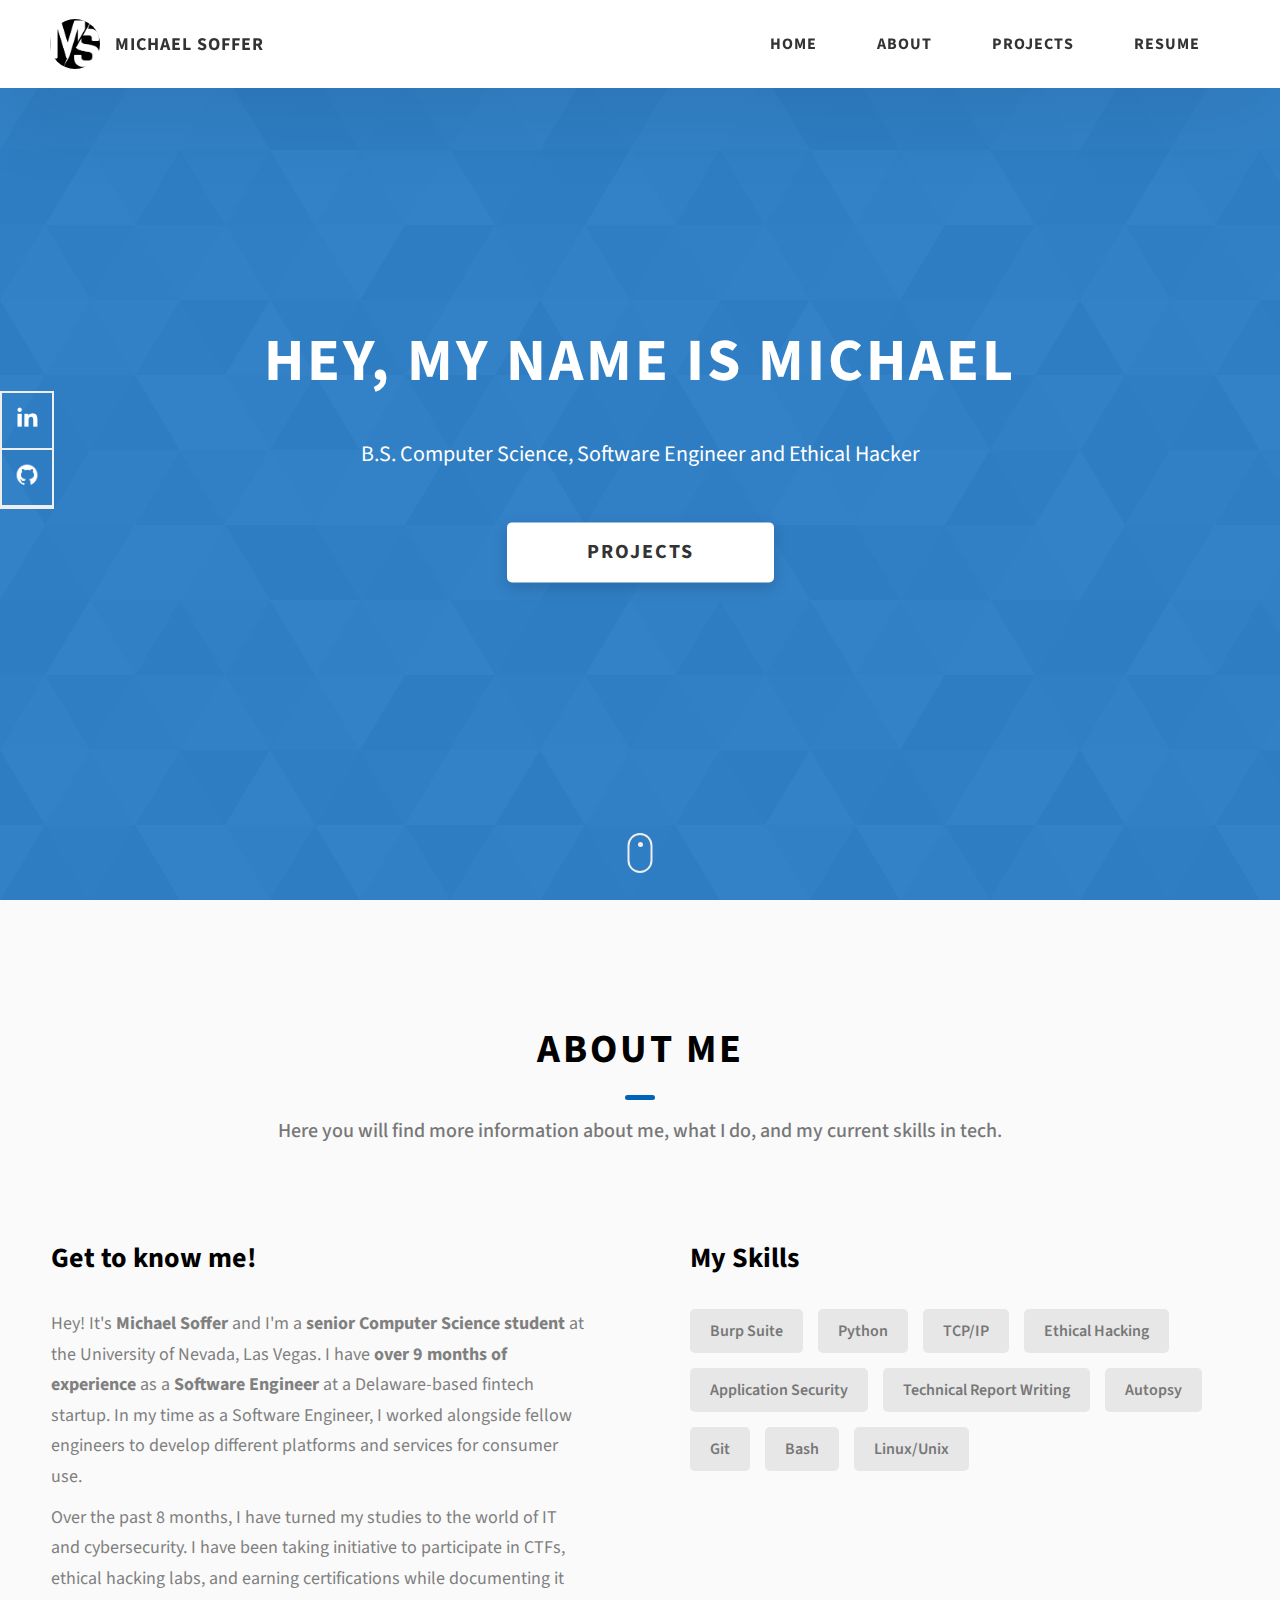
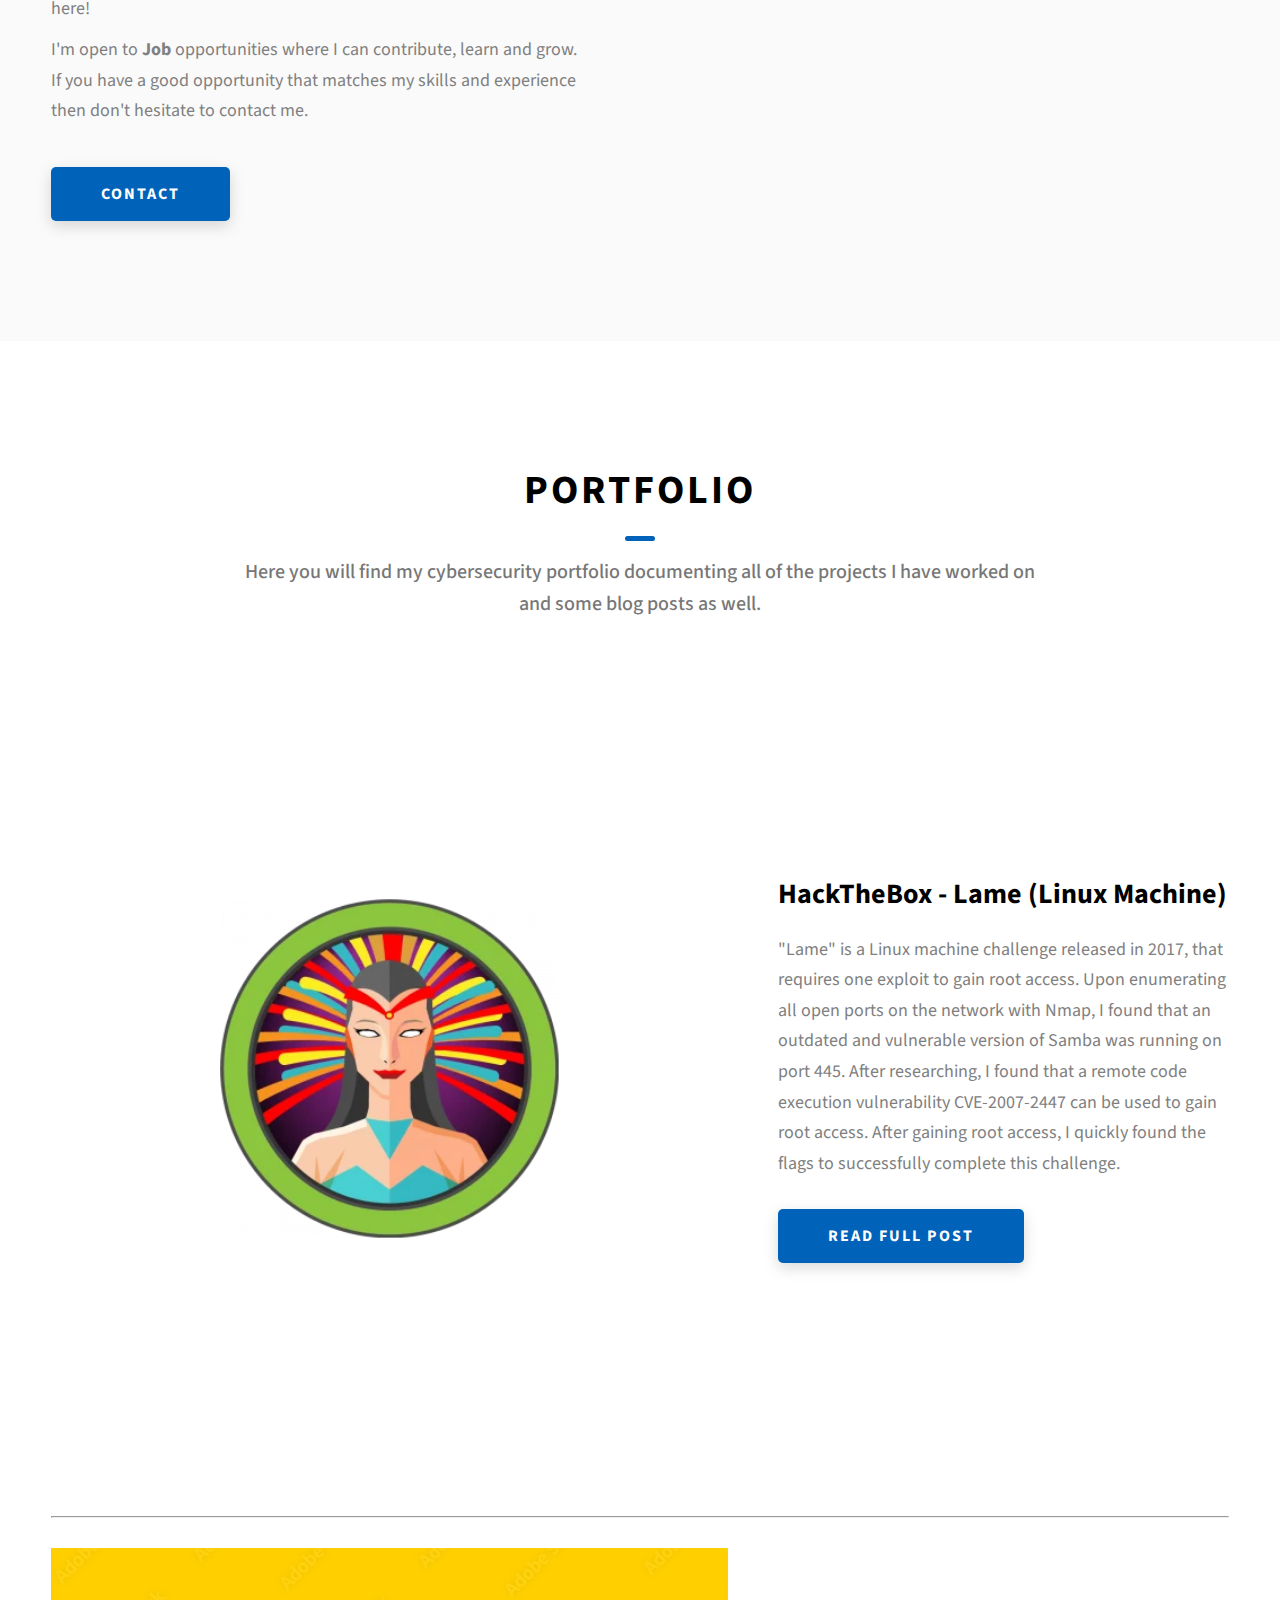
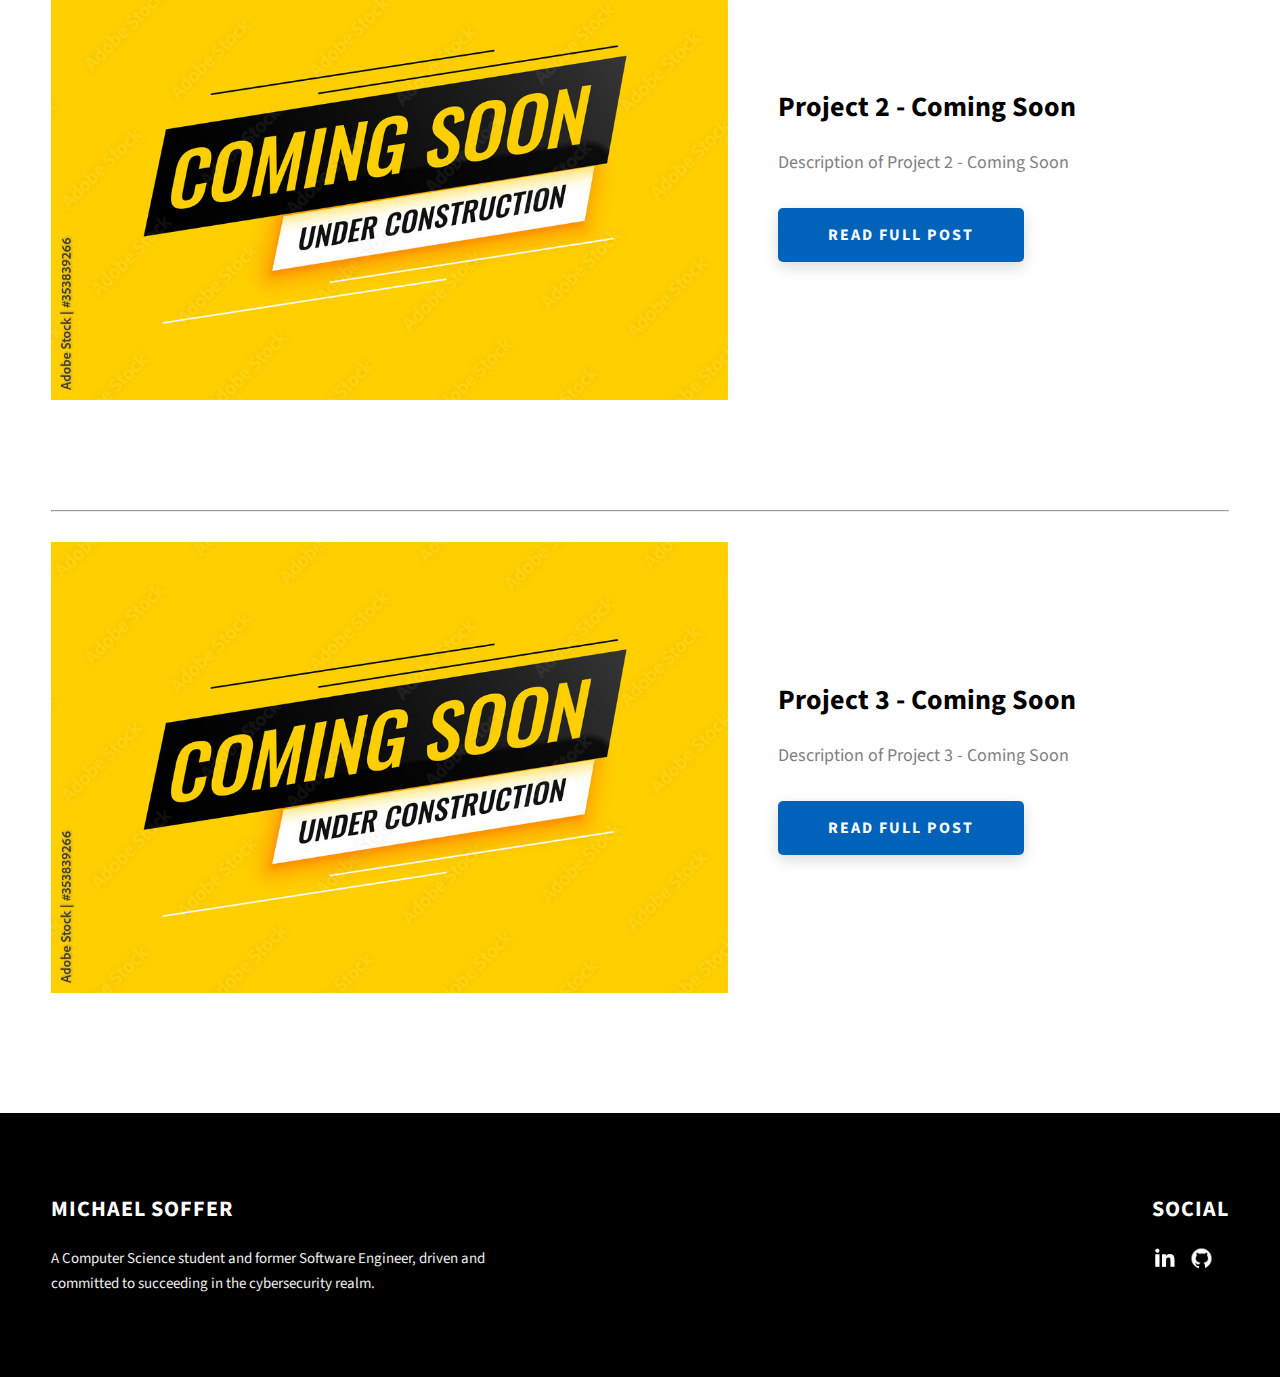
<file: index.html>
<!DOCTYPE html>
<html lang="en">
<head>
	<meta charset="UTF-8" />
	<meta name="viewport" content="width=device-width, initial-scale=1.0" />
	<meta http-equiv="X-UA-Compatible" content="ie=edge" />
	<title>Michael Soffer</title>
	<meta name="description" content="Portfolio Template for Developer" />

	<link rel="stylesheet" href="style.css" />

	<link rel="preconnect" href="https://fonts.googleapis.com" />
	<link rel="preconnect" href="https://fonts.gstatic.com" crossorigin />
	<link
		href="https://fonts.googleapis.com/css2?family=Source+Sans+Pro:wght@400;600;700;900&display=swap"
		rel="stylesheet"
	/>
	<link rel="shortcut icon" href="assets/ms_logo.jpg">
</head>
<body>
<!-- Header Bar Start -->

<header class="header">
	<div class="header__content">
		<div class="header__logo-container">
			<div class="header__logo-img-cont">
				<img src="./assets/ms_logo.jpg" alt="Michael Soffer Logo Image" class="header__logo-img" />
			</div>
			<span class="header__logo-sub">Michael Soffer</span>
		</div>

		<div class="header__main">
			<ul class="header__links">
				<li class="header__link-wrapper">
					<a href="./index.html" class="header__link">Home </a>
				</li>
				<li class="header__link-wrapper">
					<a href="./index.html#about" class="header__link">About </a>
				</li>
				<li class="header__link-wrapper">
					<a href="./index.html#projects" class="header__link">Projects </a>
				</li>
				<li class="header__link-wrapper">
					<a href="assets/Michael_Soffer_Resume.pdf" target="_blank" class="header__link">Resume </a>
				</li>
			</ul>

			<div class="header__main-ham-menu-cont">
				<img
					src="./assets/ham-menu.svg"
					alt="hamburger menu"
					class="header__main-ham-menu"
				/>
				<img
					src="./assets/ham-menu-close.svg"
					alt="hamburger menu close"
					class="header__main-ham-menu-close d-none"
				/>
			</div>
		</div>
	</div>

	<div class="header__sm-menu">
		<div class="header__sm-menu-content">
			<ul class="header__sm-menu-links">
				<li class="header__sm-menu-link">
					<a href="./index.html"> Home </a>
				</li>

				<li class="header__sm-menu-link">
					<a href="./index.html#about"> About </a>
				</li>

				<li class="header__sm-menu-link">
					<a href="./index.html#projects"> Projects </a>
				</li>

				<li class="header__sm-menu-link">
					<a href="assets/Michael_Soffer_Resume.pdf" target="_blank"> Resume </a>
				</li>
			</ul>
		</div>
	</div>
</header>

<section class="home-hero">
	<div class="home-hero__content">
		<h1 class="heading-primary">Hey, My name is Michael</h1>
		<div class="home-hero__info">
			<p class="text-primary">
				B.S. Computer Science, Software Engineer and Ethical Hacker
			</p>
		</div>
		<div class="home-hero__cta">
			<a href="./#projects" class="btn btn--bg">Projects</a>
		</div>
	</div>

	<div class="home-hero__socials">
		<!-- Linkedin social -->
		<div class="home-hero__social">
			<a href="https://www.linkedin.com/in/michael-soffer-7a10b6208/" target="_blank" class="home-hero__social-icon-link">
				<img
					src="./assets/linkedin-ico.png"
					alt="icon"
					class="home-hero__social-icon"
				/>
			</a>
		</div>

		<!-- Github social -->
		<div class="home-hero__social">
			<a href="#" class="home-hero__social-icon-link">
			<img
				src="./assets/github-ico.png"
				alt="icon"
				class="home-hero__social-icon"
			/>
			</a>
		</div>
	</div>

	<div class="home-hero__mouse-scroll-cont">
		<div class="mouse"></div>
	</div>
</section>

<!-- About Section Start -->
<section id="about" class="about sec-pad">
	<div class="main-container">
		<h2 class="heading heading-sec heading-sec__mb-med">
			<span class="heading-sec__main">About Me</span>
			<span class="heading-sec__sub">
				Here you will find more information about me, what I do, and my current skills in tech. 
			</span>
		</h2>

		<div class="about__content">
			<div class="about__content-main">
				<h3 class="about__content-title">Get to know me!</h3>
				<div class="about__content-details">
					<p class="about__content-details-para">
						Hey! It's
						<strong>Michael Soffer</strong>
						and I'm a <strong> senior Computer Science student </strong> at the
						University of Nevada, Las Vegas. I have <strong>over 9 months of experience </strong>
						as a <strong>Software Engineer </strong> at a Delaware-based fintech startup. In my time as a Software Engineer, 
						I worked alongside fellow engineers to develop different platforms and services for consumer use.  
					</p>
					<p class="about__content-details-para">
						Over the past 8 months, I have turned my studies to the world of IT and cybersecurity. 
						I have been taking initiative to participate in CTFs, ethical hacking labs, and earning certifications while documenting it here!
					</p>
					<p class="about__content-details-para">
						I'm open to <strong> Job </strong> opportunities where I can contribute, learn and grow. 
						If you have a good opportunity that matches my skills and experience then don't hesitate to contact me.
					</p>
				</div>
				<a href="./#contact" class="btn btn--med btn--theme dynamicBgClr">Contact</a>
			</div>

			<div class="about__content-skills">
				<h3 class="about__content-title">My Skills</h3>
				<div class="skills">
					<div class="skills__skill">Burp Suite</div>
					<div class="skills__skill">Python</div>
					<div class="skills__skill">TCP/IP</div>
					<div class="skills__skill">Ethical Hacking</div>
					<div class="skills__skill">Application Security</div>
					<div class="skills__skill">Technical Report Writing</div>
					<div class="skills__skill">Autopsy</div>
					<div class="skills__skill">Git</div>
					<div class="skills__skill">Bash</div>
					<div class="skills__skill">Linux/Unix</div>
				</div>
			</div>
		</div>
	</div>
</section>
<!-- About Section End -->

<!-- Project Section Start-->
<section id="projects" class="projects sec-pad">
	<div class="main-container">

		<!-- Projects Header -->
		<h2 class="heading heading-sec heading-sec__mb-bg">
			<span class="heading-sec__main">Portfolio</span>
			<span class="heading-sec__sub">
				Here you will find my cybersecurity portfolio documenting all of the projects I have worked on and some blog posts as well. 
			</span>
		</h2>

		<!-- Individual Projects -->
		<div class="projects__content">

			<!-- Project 1 -->
			<div class="projects__row">
				<div class="projects__row-img-cont">
					<img
					src="./assets/lame_uswe5x.webp"
					alt="Project Screenshot"
					class="projects__row-img"
					loading="lazy"
					style="transform: scale(0.5);"
					/>
				</div>
				<div class="projects__row-content">
					<h3 class="projects__row-content-title">HackTheBox - Lame (Linux Machine)</h3>
					<p class="projects__row-content-desc">
						"Lame" is a Linux machine challenge released in 2017, that requires one exploit to gain root access. 
						Upon enumerating all open ports on the network with Nmap, I found that an outdated and vulnerable version of Samba was running on port 445. 
						After researching, I found that a remote code execution vulnerability CVE-2007-2447 can be used to gain root access. 
						After gaining root access, I quickly found the flags to successfully complete this challenge. 
					</p>
					<!--	MIGHT GET RID OF 
						<div class="project-details__tools-used">
						<h3 class="project-details__content-title">Tools Used</h3>
						<div class="skills">
						  <div class="skills__skill">React.js</div>
						  <div class="skills__skill">NoSQL</div>
						  <div class="skills__skill">Firebase</div>
						  <div class="skills__skill">Git</div>
						</div>
					</div> -->
					<a
					href="lame.html"
					class="btn btn--med btn--theme dynamicBgClr"
					target=""
					>Read Full Post</a>
				</div>
			</div>
			<hr><br><br>

			<!-- Project 2 -->
			<div class="projects__row">
				<div class="projects__row-img-cont">
					<img
					src="./assets/1000_F_353839266_8yqhN0548cGxrl4VOxngsiJzDgrDHxjG.jpg"
					alt="Project Screenshot"
					class="projects__row-img"
					loading="lazy"
					/>
				</div>
				<div class="projects__row-content">
					<h3 class="projects__row-content-title">Project 2 - Coming Soon</h3>
					<p class="projects__row-content-desc">
						Description of Project 2 - Coming Soon
					</p>
					<!-- <div class="project-details__tools-used">
						<h3 class="project-details__content-title">Tools Used</h3>
						<div class="skills">
						  <div class="skills__skill">Flask</div>
						  <div class="skills__skill">jQuery</div>
						  <div class="skills__skill">Socket.IO</div>
						  <div class="skills__skill">Python</div>
						  <div class="skills__skill">JavaScript</div>
						  <div class="skills__skill">HTML</div>
						  <div class="skills__skill">CSS</div>
						  <div class="skills__skill">Git</div>
						</div>
					</div> -->
					<a
					href="https://michaelsoffer.com"
					class="btn btn--med btn--theme dynamicBgClr"
					target=""
					>Read Full Post</a
					>
				</div>
			</div>
			<hr><br><br>

			<!-- Project 3-->
			<div class="projects__row">
				<div class="projects__row-img-cont">
					<img
					src="./assets/1000_F_353839266_8yqhN0548cGxrl4VOxngsiJzDgrDHxjG.jpg"
					alt="Project Screenshot"
					class="projects__row-img"
					loading="lazy"
					/>
				</div>
				<div class="projects__row-content">
					<h3 class="projects__row-content-title">Project 3 - Coming Soon</h3>
					<p class="projects__row-content-desc">
						Description of Project 3 - Coming Soon
					</p>
					<!-- <div class="project-details__tools-used">
						<h3 class="project-details__content-title">Tools Used</h3>
						<div class="skills">
						  <div class="skills__skill">React.js</div>
						  <div class="skills__skill">JavaScript</div>
						  <div class="skills__skill">Netlify</div>
						</div>
					</div> -->
					<a
					href="https://michaelsoffer.com"
					class="btn btn--med btn--theme dynamicBgClr"
					target=""
					>Read Full Post</a
					>
				</div>
			</div>
		</div>
	</div>
</section>

<footer class="main-footer">
	<div class="main-container">
		<div class="main-footer__upper">
			<div class="main-footer__row main-footer__row-1">
				<h2 class="heading heading-sm main-footer__heading-sm">
					<span>Social</span>
				</h2>
				<div class="main-footer__social-cont">
					<!-- Linkedin -->
					<a target="_blank" rel="noreferrer" href="https://www.linkedin.com/in/michael-soffer-7a10b6208/">
					<img
						class="main-footer__icon"
						src="./assets/linkedin-ico.png"
						alt="icon"
					/>
					</a>

					<!-- Github -->
					<a target="_blank" rel="noreferrer" href="https://github.com/michaelsoffer">
					<img
						class="main-footer__icon"
						src="./assets/github-ico.png"
						alt="icon"
					/>
					</a>
				</div>
			</div>
			<div class="main-footer__row main-footer__row-2">
			<h4 class="heading heading-sm text-lt">Michael Soffer</h4>
			<p class="main-footer__short-desc">
				A Computer Science student and former Software Engineer, driven and committed to succeeding in the cybersecurity realm.
			</p>
			</div>
		</div>
	</div>
</footer>

<script src="./index.js"></script>
</body>
</html>
</file>
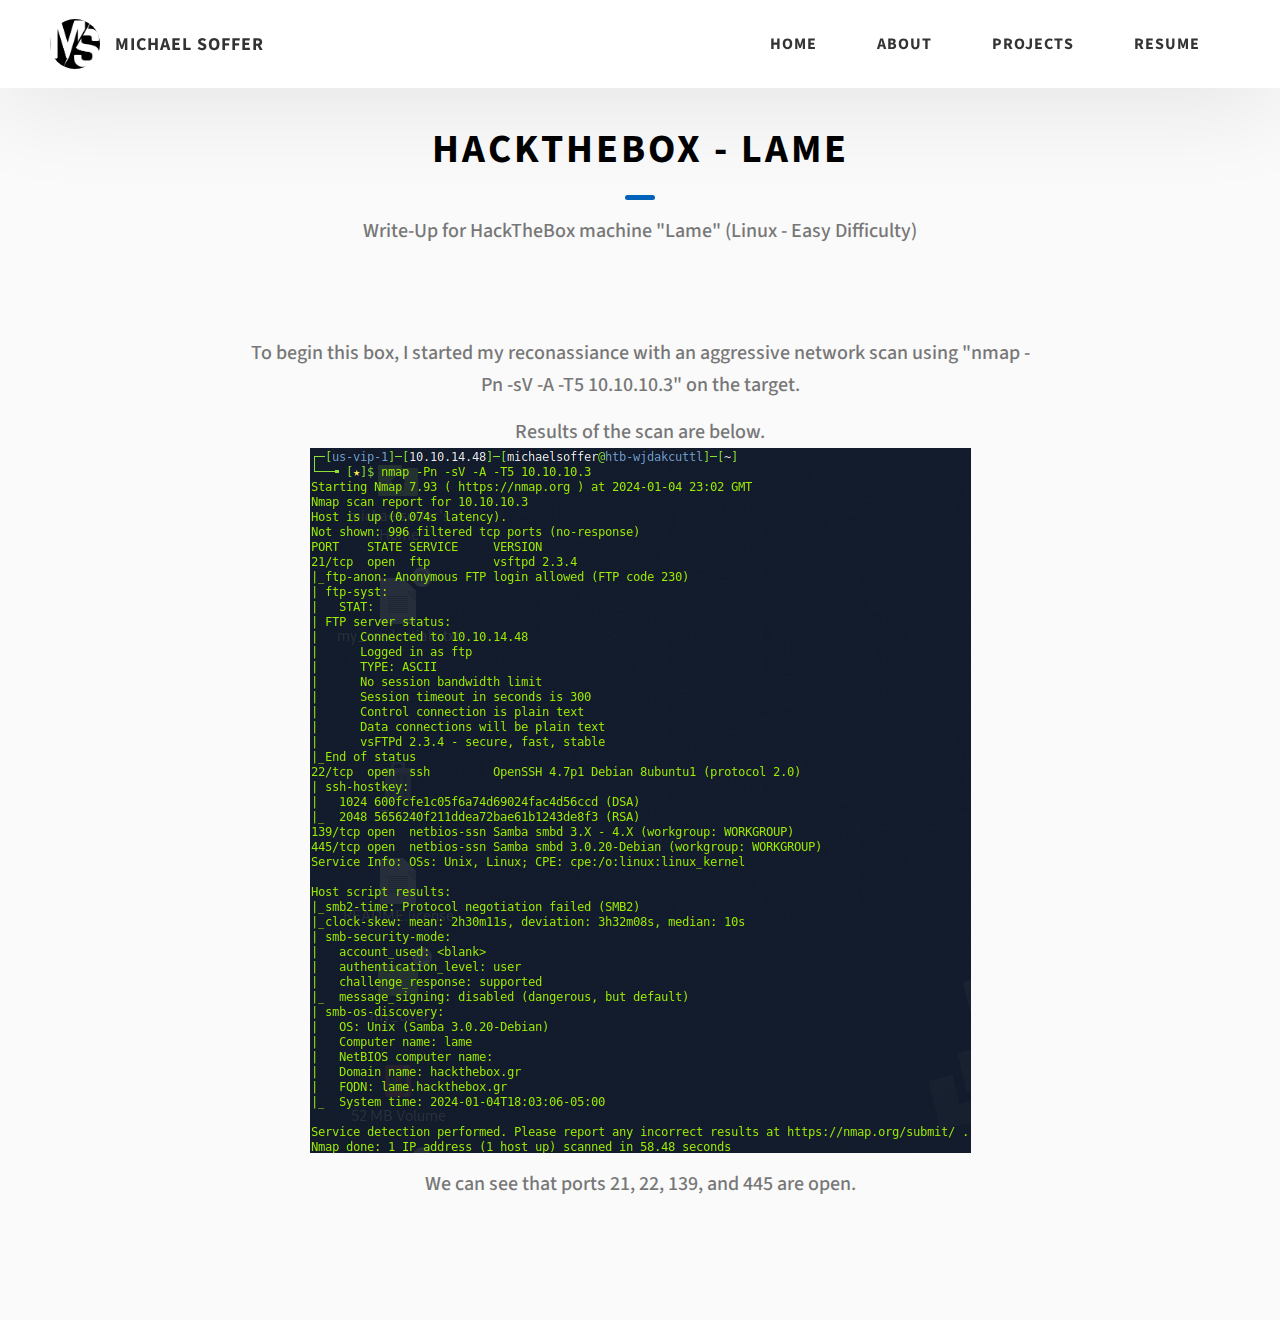
<file: lame.html>
<!DOCTYPE html>
<html lang="en">
<head>
	<meta charset="UTF-8" />
	<meta name="viewport" content="width=device-width, initial-scale=1.0" />
	<meta http-equiv="X-UA-Compatible" content="ie=edge" />
	<title>HackTheBox - Lame Write-Up</title>
	<meta name="description" content="Portfolio Template for Developer" />

	<link rel="stylesheet" href="style.css" />

	<link rel="preconnect" href="https://fonts.googleapis.com" />
	<link rel="preconnect" href="https://fonts.gstatic.com" crossorigin />
	<link
		href="https://fonts.googleapis.com/css2?family=Source+Sans+Pro:wght@400;600;700;900&display=swap"
		rel="stylesheet"
	/>
	<link rel="shortcut icon" href="assets/ms_logo.jpg">
</head>
<body>
<!-- Header Bar Start -->
<header class="header">
	<div class="header__content">
		<div class="header__logo-container">
			<div class="header__logo-img-cont">
				<img src="./assets/ms_logo.jpg" alt="Michael Soffer Logo Image" class="header__logo-img" />
			</div>
			<span class="header__logo-sub">Michael Soffer</span>
		</div>

		<div class="header__main">
			<ul class="header__links">
				<li class="header__link-wrapper">
					<a href="./index.html" class="header__link">Home </a>
				</li>
				<li class="header__link-wrapper">
					<a href="./index.html#about" class="header__link">About </a>
				</li>
				<li class="header__link-wrapper">
					<a href="./index.html#projects" class="header__link">Projects </a>
				</li>
				<li class="header__link-wrapper">
					<a href="assets/Michael_Soffer_Resume.pdf" target="_blank" class="header__link">Resume </a>
				</li>
			</ul>

			<div class="header__main-ham-menu-cont">
				<img
					src="./assets/ham-menu.svg"
					alt="hamburger menu"
					class="header__main-ham-menu"
				/>
				<img
					src="./assets/ham-menu-close.svg"
					alt="hamburger menu close"
					class="header__main-ham-menu-close d-none"
				/>
			</div>
		</div>
	</div>

	<div class="header__sm-menu">
		<div class="header__sm-menu-content">
			<ul class="header__sm-menu-links">
				<li class="header__sm-menu-link">
					<a href="./index.html"> Home </a>
				</li>

				<li class="header__sm-menu-link">
					<a href="./index.html#about"> About </a>
				</li>

				<li class="header__sm-menu-link">
					<a href="./index.html#projects"> Projects </a>
				</li>

				<li class="header__sm-menu-link">
					<a href="assets/Resume.pdf" target="_blank"> Resume </a>
				</li>
			</ul>
		</div>
	</div>
</header>
<!-- Header Bar End -->

<!-- Main Section Start -->
<section id="about" class="about sec-pad">
	<div class="main-container">
		<h2 class="heading heading-sec heading-sec__mb-med">
			<span class="heading-sec__main">HackTheBox - Lame</span>
			<span class="heading-sec__sub">
				Write-Up for HackTheBox machine "Lame" (Linux - Easy Difficulty)
			</span>
		</h2>

        <span class="heading-sec__sub">To begin this box, I started my reconassiance with an aggressive network scan using "nmap -Pn -sV -A -T5 10.10.10.3" on the target.</span>
		<br>
		<span class="heading-sec__sub">Results of the scan are below.</span>

		<img class="heading-sec__sub" src="assets/lame_nmapscan.PNG">

		<br>
		<span class="heading-sec__sub">We can see that ports 21, 22, 139, and 445 are open.</span>


		<div class="about__content">
			<!-- <div class="about__content-main">
				<h3 class="about__content-title">Get to know me!</h3>
				<div class="about__content-details">
					<p class="about__content-details-para">
						Hey! It's
						<strong>Michael Soffer</strong>
						and I'm a <strong> senior Computer Science student </strong> at the
						University of Nevada, Las Vegas. I have <strong>over 9 months of experience </strong>
						as a <strong>Software Engineer </strong> at a Delaware-based fintech startup. In my time as a Software Engineer, 
						I worked alongside fellow engineers to develop different platforms and services for consumer use.  
					</p>
					<p class="about__content-details-para">
						Over the past 8 months, I have turned my studies to the world of IT and cybersecurity. 
						I have been taking initiative to participate in CTFs, ethical hacking labs, and earning certifications while documenting it here!
					</p>
					<p class="about__content-details-para">
						I'm open to <strong> Job </strong> opportunities where I can contribute, learn and grow. 
						If you have a good opportunity that matches my skills and experience then don't hesitate to contact me.
					</p>
				</div>
				<a href="./#contact" class="btn btn--med btn--theme dynamicBgClr">Contact</a>
			</div>

			<div class="about__content-skills">
				<h3 class="about__content-title">My Skills</h3>
				<div class="skills">
					<div class="skills__skill">Burp Suite</div>
					<div class="skills__skill">Python</div>
					<div class="skills__skill">TCP/IP</div>
					<div class="skills__skill">Ethical Hacking</div>
					<div class="skills__skill">Application Security</div>
					<div class="skills__skill">Technical Report Writing</div>
					<div class="skills__skill">Autopsy</div>
					<div class="skills__skill">Git</div>
					<div class="skills__skill">Bash</div>
					<div class="skills__skill">Linux/Unix</div>
				</div>
			</div> -->
		</div>
	</div>
</section>
<!-- Main Section End -->

</body>
</html>
</file>
<file: style.css>
/*
0 - 600px:      Phone
600 - 900px:    Tablet portrait
900 - 1200px:   Tablet landscape
[1200 - 1800] is where our normal styles apply
1800px + :      Big desktop
$breakpoint arguement choices:
- phone
- tab-port
- tab-land
- big-desktop
Inside media queries 1em is always 16px i.e 1em = 16px at every screen size only inside media queries
*/
*,
*::after,
*::before {
	margin: 0;
	padding: 0;
	box-sizing: inherit;
	font-family: inherit; 
}

html {
	font-size: 62.5%;
	scroll-behavior: smooth; 
}

@media only screen and (max-width: 75em) {
	html {
		font-size: 59%; 
	}
}

@media only screen and (max-width: 56.25em) {
	html {
    	font-size: 56%; 
	} 
}

@media only screen and (min-width: 112.5em) {
    html {
    	font-size: 65%;
	}
}

body {
	box-sizing: border-box;
	position: relative;
	line-height: 1.5;
	font-family: sans-serif;
	overflow-x: hidden;
	overflow-y: scroll;
	font-family: 'Source Sans Pro', sans-serif; 
}

a {
	text-decoration: none;
	color: inherit; 
}

li {
	list-style: none; 
}

input:focus,
button:focus,
a:focus,
textarea:focus {
	outline: none; 
}

button {
	border: none;
	cursor: pointer; 
}

textarea {
	resize: none; 
}

.heading-primary {
	font-size: 6rem;
	text-transform: uppercase;
	letter-spacing: 3px;
	text-align: center; 
}

@media only screen and (max-width: 37.5em) {
	.heading-primary {
		font-size: 4.5rem; 
	}
}

.heading-sec__mb-bg {
	margin-bottom: 11rem; 
}

@media only screen and (max-width: 56.25em) {
	.heading-sec__mb-bg {
		margin-bottom: 8rem; 
	}
}

.heading-sec__mb-med {
	margin-bottom: 9rem; 
}

@media only screen and (max-width: 56.25em) {
    .heading-sec__mb-med {
		margin-bottom: 8rem; 
	}
}

.heading-sec__main {
	display: block;
	font-size: 4rem;
	text-transform: uppercase;
	letter-spacing: 1px;
	letter-spacing: 3px;
	text-align: center;
	margin-bottom: 3.5rem;
	position: relative; 
}

.heading-sec__main--lt {
	color: #fff; 
}

.heading-sec__main--lt::after {
	content: '';
	background: #fff !important; 
}

.heading-sec__main::after {
	content: '';
	position: absolute;
	top: calc(100% + 1.5rem);
	height: 5px;
	width: 3rem;
	background: #0062b9;
	left: 50%;
	transform: translateX(-50%);
	border-radius: 5px; 
}

@media only screen and (max-width: 37.5em) {
	.heading-sec__main::after {
		top: calc(100% + 1.2rem); 
	}
}

.heading-sec__sub {
	display: block;
	text-align: center;
	color: #777;
	font-size: 2rem;
	font-weight: 500;
	max-width: 80rem;
	margin: auto;
	line-height: 1.6; 
}

@media only screen and (max-width: 37.5em) {
	.heading-sec__sub {
		font-size: 1.8rem; 
	}
}

.heading-sec__sub--lt {
	color: #eee; 
}

.heading-sm {
	font-size: 2.2rem;
	text-transform: uppercase;
	letter-spacing: 1px; 
}

.main-container {
	max-width: 120rem;
	margin: auto;
	width: 92%; 
}

.btn {
	background: #fff;
	color: #333;
	text-transform: uppercase;
	letter-spacing: 2px;
	display: inline-block;
	font-weight: 700;
	border-radius: 5px;
	box-shadow: 0 5px 15px 0 rgba(0, 0, 0, 0.15);
	transition: transform .3s; 
}

.btn:hover {
	transform: translateY(-3px); 
}

.btn--bg {
	padding: 1.5rem 8rem;
	font-size: 2rem; 
}

.btn--med {
	padding: 1.5rem 5rem;
	font-size: 1.6rem; 
}

.btn--theme {
	background: #0062b9;
	color: #fff; 
}

.btn--theme-inv {
	color: #0062b9;
	background: #fff;
	border: 2px solid #0062b9;
	box-shadow: none;
	padding: calc(1.5rem - 2px) calc(5rem - 2px); 
}

.sec-pad {
	padding: 12rem 0; 
}

@media only screen and (max-width: 56.25em) {
	.sec-pad {
		padding: 8rem 0; 
	}
}

.text-primary {
	color: #fff;
	font-size: 2.2rem;
	text-align: center;
	width: 100%;
	line-height: 1.6; 
}

@media only screen and (max-width: 37.5em) {
	.text-primary {
		font-size: 2rem; 
	}
}

.d-none {
	display: none; 
}

.home-hero {
	color: #fff;
	background: linear-gradient(to right, rgba(0, 98, 185, 0.8), rgba(0, 98, 185, 0.8)), url(../../assets/common-bg.svg);
	background-position: center;
	height: 100vh;
	min-height: 80rem;
	max-height: 120rem;
	position: relative; 
}

@media only screen and (max-width: 37.5em) {
	.home-hero {
		height: unset;
		min-height: unset; 
	}
}

.home-hero__socials {
	position: absolute;
	top: 50%;
	border: 2px solid #eee;
	border-left: 2px solid #eee;
	transform: translateY(-50%); 
}

@media only screen and (max-width: 56.25em) {
	.home-hero__socials {
		display: none; 
	}
}

.home-hero__mouse-scroll-cont {
	position: absolute;
	bottom: 3%;
	left: 50%;
	transform: translateX(-50%); 
}

@media only screen and (max-width: 37.5em) {
	.home-hero__mouse-scroll-cont {
		display: none; 
	}
}

.home-hero__social {
	width: 5rem; 
}

.home-hero__social-icon-link {
	width: 100%;
	display: block;
	padding: 1.2rem;
	border-bottom: 2px solid #eee;
	transition: background .3s; 
}

.home-hero__social-icon-link:hover {
	background: rgba(255, 255, 255, 0.1); 
}

.home-hero__social-icon-link--bd-none {
	border-bottom: 0; 
}

.home-hero__social-icon {
	width: 100%; 
}

.home-hero__content {
	position: absolute;
	top: 50%;
	left: 50%;
	transform: translate(-50%, -50%);
	max-width: 90rem;
	width: 92%; 
}

@media only screen and (max-width: 37.5em) {
	.home-hero__content {
		padding: 19rem 0 13rem 0;
		margin: auto;
		position: static;
		transform: translate(0, 0); 
	}
}
  
.home-hero__info {
	margin: 3rem auto 0 auto;
	max-width: 80rem; 
}

.home-hero__cta {
	margin-top: 5rem;
	text-align: center; 
}

.about {
	background: #fafafa; 
}

.about__content {
	display: grid;
	grid-template-columns: 1fr 1fr;
	grid-gap: 10rem; 
}

@media only screen and (max-width: 56.25em) {
	.about__content {
		grid-template-columns: 1fr;
		grid-gap: 8rem; 
	}
}

.about__content-title {
	font-weight: 700;
	font-size: 2.8rem;
	margin-bottom: 3rem; 
}

@media only screen and (max-width: 37.5em) {
	.about__content-title {
		font-size: 2.4rem; 
	}
}

.about__content-details-para {
	font-size: 1.8rem;
	color: grey;
	max-width: 60rem;
	line-height: 1.7;
	margin-bottom: 1rem; 
}

.about__content-details-para--hl {
	font-weight: 700;
	margin: 0 3px; 
}

.about__content-details-para:last-child {
	margin-bottom: 4rem; 
}

.projects__row { 
	display: grid;
	grid-template-columns: 1.5fr 1fr;
	grid-gap: 5rem;
	margin-bottom: 11rem; 
}

@media only screen and (max-width: 56.25em) {
	.projects__row {
		grid-template-columns: 1fr;
		grid-gap: 2rem;
		margin-bottom: 8rem; 
	}
}
  
@media only screen and (max-width: 56.25em) {
	.projects__row {
		text-align: center; 
	}
}

.projects__row:last-child {
	margin-bottom: 0; 
}

.projects__row-img-cont {
	overflow: hidden; 
}

.projects__row-img {
	width: 100%;
	display: block;
	object-fit: cover; 
}

.projects__row-content {
	padding: 2rem 0;
	display: flex;
	justify-content: center;
	flex-direction: column;
	align-items: flex-start; 
}

@media only screen and (max-width: 56.25em) {
	.projects__row-content {
		align-items: center; 
	}
}
    
.projects__row-content-title {
	font-weight: 700;
	font-size: 2.8rem;
	margin-bottom: 2rem; 
}

@media only screen and (max-width: 37.5em) {
	.projects__row-content-title {
		font-size: 2.4rem; 
	}
}

.projects__row-content-desc {
	font-size: 1.8rem;
	color: grey;
	max-width: 60rem;
	line-height: 1.7;
	margin-bottom: 3rem; 
}

@media only screen and (max-width: 37.5em) {
	.projects__row-content-desc {
		font-size: 1.7rem; 
	}
}

.contact {
	background: linear-gradient(to right, rgba(0, 98, 185, 0.8), rgba(0, 98, 185, 0.8)), url(../../assets/svg/common-bg.svg);
	background-size: cover;
	background-position: center; 
}

.contact__form-container {
	box-shadow: 0 0 10px rgba(0, 0, 0, 0.1);
	background: white;
	padding: 4rem;
	margin-top: 6rem;
	max-width: 80rem;
	text-align: right;
	width: 95%;
	border-radius: 5px;
	margin: 5rem auto 0 auto; 
}

@media only screen and (max-width: 37.5em) {
	.contact__form-container {
		padding: 3rem; 
	}
}

.contact__form-field {
	margin-bottom: 4rem; 
}
    
@media only screen and (max-width: 37.5em) {
	.contact__form-field {
		margin-bottom: 3rem; 
	}
}

.contact__form-label {
	color: #666;
	font-size: 1.4rem;
	letter-spacing: 1px;
	font-weight: 700;
	margin-bottom: 1rem;
	display: block;
	text-align: left; 
}

.contact__form-input {
	color: #333;
	padding: 2rem;
	width: 100%;
	border: 1px solid #ebebeb;
	font-size: 1.6rem;
	letter-spacing: 0px;
	background: #f0f0f0;
	border-radius: 5px;
	font-weight: 600;
	/* Code for Modern Browsers */
	/* Code for WebKit, Blink, Edge */
	/* Code for Internet Explorer 10-11 */
	/* Code for Microsoft Edge */
	/* Code for Mozilla Firefox 4 to 18 */
	/* Code for Mozilla Firefox 19+ */ 
}

.contact__form-input::placeholder {
	color: #999;
	font-weight: 600;
	font-size: 1.6rem; 
}

.contact__form-input::-webkit-input-placeholder {
	color: #999;
	font-weight: 600;
	font-size: 1.6rem; 
}

.contact__form-input:-ms-input-placeholder {
	color: #999;
	font-weight: 600;
	font-size: 1.6rem; 
}

.contact__form-input::-ms-input-placeholder {
	color: #999;
	font-weight: 600;
	font-size: 1.6rem; 
}

.contact__form-input:-moz-placeholder {
	opacity: 1;
	color: #999;
	font-weight: 600;
	font-size: 1.6rem; 
}

.contact__form-input::-moz-placeholder {
	opacity: 1;
	color: #999;
	font-weight: 600;
	font-size: 1.6rem; 
}

.contact__btn {
	width: 30%;
	padding: 2rem 4rem;
	font-size: 1.6rem; 
}

@media only screen and (max-width: 37.5em) {
	.contact__btn {
		width: 100%; 
	}
}

.project-cs-hero {
	color: #fff;
	background: linear-gradient(to right, rgba(0, 98, 185, 0.8), rgba(0, 98, 185, 0.8)), url(assets/common-bg.svg);
	background-size: cover;
	background-position: center;
	position: relative; 
}

@media only screen and (max-width: 37.5em) {
	.project-cs-hero {
		height: unset;
		min-height: unset; 
	}
}

.project-cs-hero__content {
	padding: 25rem 0 17rem 0;
	max-width: 90rem;
	width: 92%;
	margin: auto; 
}

@media only screen and (max-width: 37.5em) {
	.project-cs-hero__content {
		padding: 19rem 0 13rem 0;
		margin: auto;
		position: static;
		transform: translate(0, 0); 
	}
}
  
.project-cs-hero__info {
	margin: 3rem auto 0 auto;
	max-width: 80rem; 
}

.project-cs-hero__cta {
	margin-top: 5rem;
	text-align: center; 
}

.project-details__content {
	padding: 8rem 0;
	max-width: 90rem;
	margin: auto; 
}

.project-details__content-title {
	font-weight: 700;
	font-size: 2.8rem;
	margin-bottom: 3rem; 
}

@media only screen and (max-width: 37.5em) {
	.project-details__content-title {
		font-size: 2.4rem; 
	}
}

.project-details__showcase-img-cont {
	width: 100%;
	margin-bottom: 6rem; 
}

.project-details__showcase-img {
	width: 100%; 
}

.project-details__content-main {
	width: 100%;
	max-width: 70rem;
	margin: auto; 
}

.project-details__desc {
	margin: 0 0 7rem 0; 
}

.project-details__desc-para {
	font-size: 1.8rem;
	line-height: 1.7;
	color: grey;
	margin-bottom: 2rem; 
}

.project-details__tools-used {
	margin: 0 0 7rem 0; 
}

.project-details__tools-used-list {
	display: flex;
	flex-wrap: wrap; 
}

.project-details__tools-used-item {
	padding: 1rem 2rem;
	margin-bottom: 1.5rem;
	margin-right: 1.5rem;
	font-size: 1.6rem;
	background: rgba(153, 153, 153, 0.2);
	border-radius: 5px;
	font-weight: 600;
	color: #777; 
}

.project-details__links {
	margin: 0 0; 
}

.project-details__links-btn {
	margin-right: 2rem; 
}

@media only screen and (max-width: 37.5em) {
	.project-details__links-btn {
		margin-right: 0;
		width: 70%;
		margin-bottom: 2rem;
		text-align: center; 
	}
}

.project-details__links-btn:last-child {
	margin: 0; 
}

@media only screen and (max-width: 37.5em) {
	.project-details__links-btn:last-child {
		margin: 0; 
	}
}

.header {
	position: fixed;
	width: 100%;
	z-index: 1000;
	background: #000;
	background: #fff;
	box-shadow: 0 10px 100px rgba(0, 0, 0, 0.1); 
}

.header__content {
	display: flex;
	align-items: center;
	justify-content: space-between;
	padding: 1rem 5rem; 
}

@media only screen and (max-width: 56.25em) {
	.header__content {
		padding: 0 2rem; 
	}
}

.header__logo-container {
	display: flex;
	align-items: center;
	cursor: pointer;
	color: #333;
	transition: color .3s; 
}

.header__logo-container:hover {
	color: #0062b9; 
}

.header__logo-img-cont {
	width: 5rem;
	height: 5rem;
	border-radius: 50px;
	overflow: hidden;
	margin-right: 1.5rem;
	background: #0062b9; 
}

@media only screen and (max-width: 56.25em) {
	.header__logo-img-cont {
		width: 4.5rem;
		height: 4.5rem;
		margin-right: 1.2rem; 
	}
}

.header__logo-img {
	width: 100%;
	height: 100%;
	object-fit: cover;
	object-position: center;
	display: block; 
}

.header__logo-sub {
	font-size: 1.8rem;
	text-transform: uppercase;
	font-weight: 700;
	letter-spacing: 1px; 
}

.header__links {
	display: flex; 
}

@media only screen and (max-width: 37.5em) {
	.header__links {
		display: none; 
	}
}

.header__link {
	padding: 2.2rem 3rem;
	display: inline-block;
	font-size: 1.6rem;
	color: #333;
	text-transform: uppercase;
	letter-spacing: 1px;
	font-weight: 700;
	transition: color .3s; 
}

.header__link:hover {
	color: #0062b9; 
}

@media only screen and (max-width: 56.25em) {
	.header__link {
		padding: 3rem 1.8rem;
		font-size: 1.5rem; 
	}
}

.header__main-ham-menu-cont {
	display: none;
	width: 3rem;
	padding: 2.2rem 0; 
}

@media only screen and (max-width: 37.5em) {
	.header__main-ham-menu-cont {
		display: block; 
	}
}

.header__main-ham-menu {
	width: 100%; 
}
  
.header__main-ham-menu-close {
	width: 100%; 
}

.header__sm-menu {
	background: #fff;
	position: absolute;
	width: 100%;
	top: 100%;
	visibility: hidden;
	opacity: 0;
	transition: all .3s;
	box-shadow: 0px 5px 5px 0px rgba(0, 0, 0, 0.1);
	-webkit-box-shadow: 0px 5px 5px 0px rgba(0, 0, 0, 0.1);
	-moz-box-shadow: 0px 5px 5px 0px rgba(0, 0, 0, 0.1); 
}

.header__sm-menu--active {
	visibility: hidden;
	opacity: 0; 
}

@media only screen and (max-width: 37.5em) {
	.header__sm-menu--active {
		visibility: visible;
		opacity: 1; 
	}
}

.header__sm-menu-link a {
	display: block;
	text-decoration: none;
	padding: 2.5rem 3rem;
	font-size: 1.6rem;
	color: #333;
	text-align: right;
	border-bottom: 1px solid #eee;
	font-weight: 700;
	text-transform: uppercase;
	letter-spacing: 2px;
	transition: color .3s; 
}

.header__sm-menu-link a:hover {
	color: #0062b9; 
}

.header__sm-menu-link:first-child a {
	border-top: 1px solid #eee; 
}

.header__sm-menu-link-last {
	border-bottom: 0; 
}

.main-footer {
	background: #000;
	color: #fff; 
}

.main-footer__upper {
	display: flex;
	justify-content: space-between;
	padding: 8rem 0; 
}

@media only screen and (max-width: 56.25em) {
	.main-footer__upper {
		padding: 6rem 0; 
	}
}

@media only screen and (max-width: 37.5em) {
	.main-footer__upper {
		display: block; 
	}
}
 
.main-footer__row-1 {
	order: 2; 
}

@media only screen and (max-width: 56.25em) {
	.main-footer__row-1 {
		margin-bottom: 5rem; 
	}
}

.main-footer__row-2 {
	width: 40%;
	order: 1;
	max-width: 50rem; 
}

@media only screen and (max-width: 56.25em) {
	.main-footer__row-2 {
		width: 100%; 
	}
}

.main-footer__short-desc {
	margin-top: 2rem;
	color: #eee;
	font-size: 1.5rem;
	line-height: 1.7; 
}

.main-footer__social-cont {
	margin-top: 2rem; 
}

.main-footer__icon {
	margin-right: 1rem;
	width: 2.5rem; 
}

.main-footer__icon--mr-none {
	margin-right: 0; 
}

.main-footer__lower {
	padding: 4rem 0;
	border-top: 1px solid #444;
	color: #eee;
	font-size: 1.2rem;
	text-align: left;
	text-align: center; 
}

.main-footer__lower a {
	text-decoration: underline;
	font-weight: bold;
	margin-left: 2px; 
}

@media only screen and (max-width: 56.25em) {
	.main-footer__lower {
		padding: 3.5rem 0; 
	}
}

.skills {
	display: flex;
	flex-wrap: wrap; 
}

.skills__skill {
	padding: 1rem 2rem;
	margin-bottom: 1.5rem;
	margin-right: 1.5rem;
	font-size: 1.6rem;
	background: rgba(153, 153, 153, 0.2);
	border-radius: 5px;
	font-weight: 600;
	color: #777; 
}

.mouse {
	width: 25px;
	height: 40px;
	border: 2px solid #eee;
	border-radius: 60px;
	position: relative;
	overflow: hidden; 
}

.mouse::before {
	content: '';
	width: 5px;
	height: 5px;
	position: absolute;
	top: 7px;
	left: 50%;
	transform: translateX(-50%);
	background-color: #eee;
	border-radius: 50%;
	opacity: 1;
	animation: wheel 1.3s infinite;
	-webkit-animation: wheel 1.3s infinite; 
}

@keyframes wheel {
	to {
		opacity: 0;
		top: 27px; 
	}
}

@-webkit-keyframes wheel {
	to {
		opacity: 0;
		top: 27px; 
	}
}
</file>
